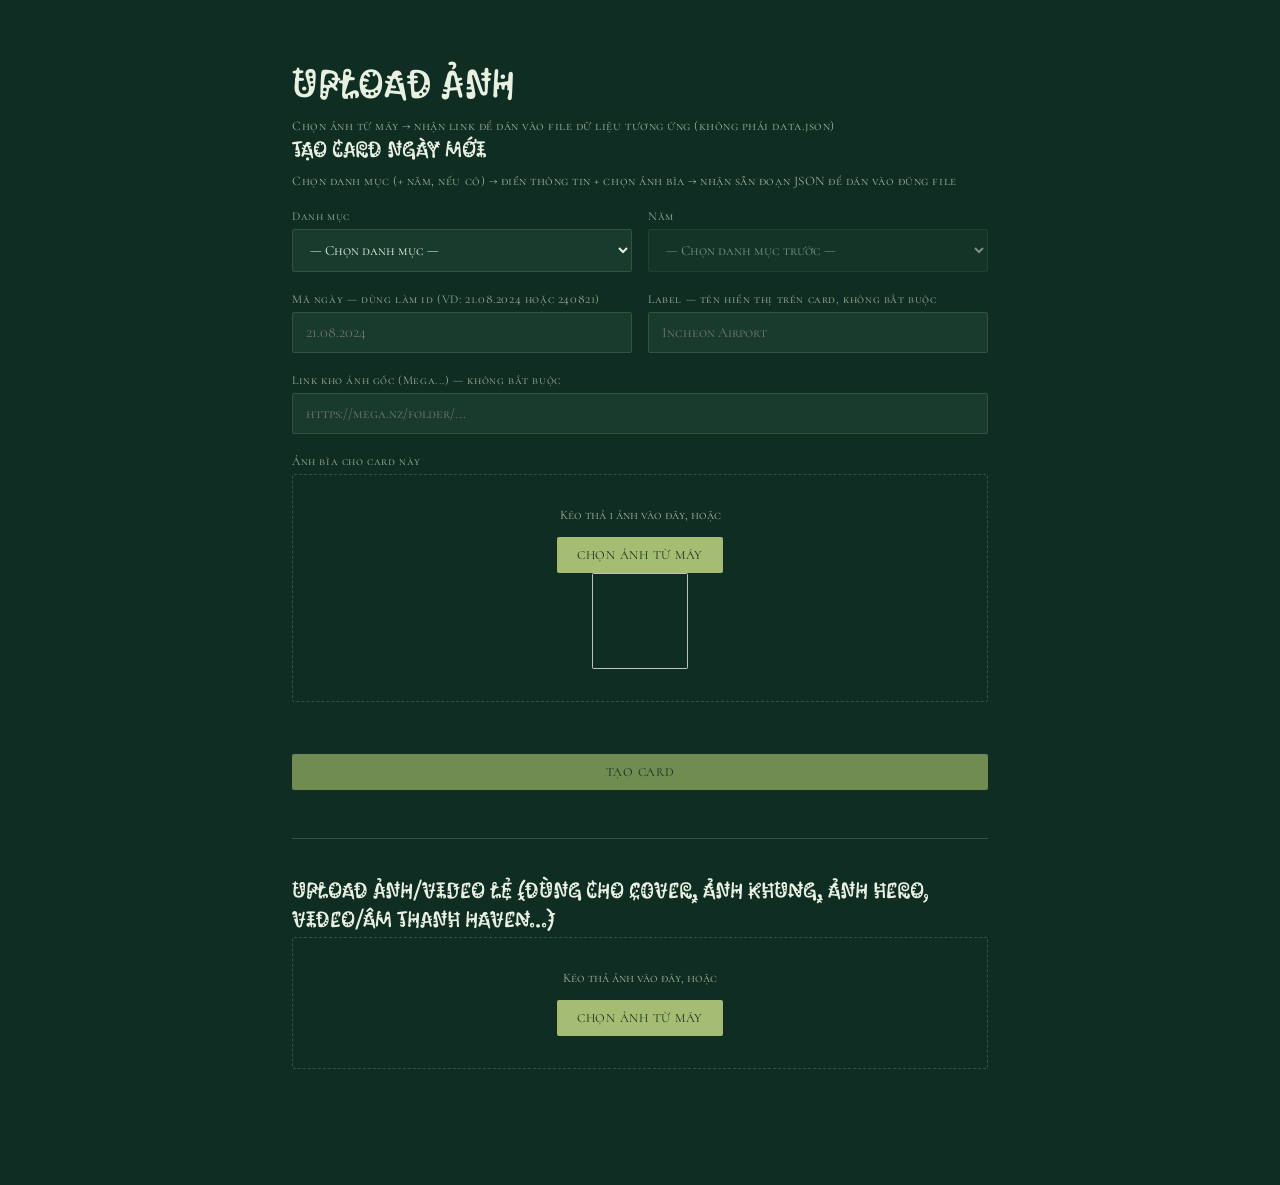
<file: admin.html>
<!DOCTYPE html>
<html lang="vi">
<head>
  <meta charset="UTF-8" />
  <meta name="viewport" content="width=device-width, initial-scale=1.0" />
  <title>Upload ảnh — Nyang Garden</title>
  <link rel="preconnect" href="https://fonts.googleapis.com" />
  <link rel="preconnect" href="https://fonts.gstatic.com" crossorigin />
  <link
    href="https://fonts.googleapis.com/css2?family=Bonbon&family=Cormorant+SC:wght@300;400;500;600;700&family=Cormorant+Upright&family=Kablammo&family=Yarndings+20&display=swap"
    rel="stylesheet"
  />
  <link rel="stylesheet" href="style.css" />
  <link rel="stylesheet" href="admin.css" />
</head>
<body>
  <div class="wrap admin-wrap">
    <header class="admin-header">
      <h1>Upload ảnh</h1>
      <p class="admin-sub">Chọn ảnh từ máy → nhận link để dán vào file dữ liệu tương ứng (không phải data.json)</p>
    </header>

    <section class="card-creator">
      <h2 class="card-creator-title">Tạo card ngày mới</h2>
      <p class="admin-sub">Chọn danh mục (+ năm, nếu có) → điền thông tin + chọn ảnh bìa → nhận sẵn đoạn JSON để dán vào đúng file</p>

      <div class="cc-row">
        <label class="cc-field">
          <span>Danh mục</span>
          <select id="ccCategory"><option value="">— Chọn danh mục —</option></select>
        </label>
        <label class="cc-field">
          <span>Năm</span>
          <select id="ccYear" disabled><option value="">— Chọn danh mục trước —</option></select>
        </label>
      </div>

      <div class="cc-field cc-gallery-section" id="ccGallerySection" hidden>
        <span>Ảnh trong bộ này (dùng cho DM MEDIA — kéo/thả nhiều ảnh cùng lúc)</span>
        <div class="upload-box" id="ccGalleryDropZone">
          <input type="file" id="ccGalleryFileInput" accept="image/*,video/*" multiple hidden />
          <div class="upload-box-inner">
            <p class="upload-hint">Kéo thả nhiều ảnh vào đây, hoặc</p>
            <button type="button" id="ccGalleryPickBtn" class="pick-btn">Chọn nhiều ảnh từ máy</button>
          </div>
        </div>
        <div id="ccGalleryList" class="cc-gallery-list"></div>
      </div>

      <div class="cc-row">
        <label class="cc-field">
          <span>Mã ngày — dùng làm id (VD: 21.08.2024 hoặc 240821)</span>
          <input type="text" id="ccName" placeholder="21.08.2024" />
        </label>
        <label class="cc-field">
          <span>Label — tên hiển thị trên card, không bắt buộc</span>
          <input type="text" id="ccLabel" placeholder="Incheon Airport" />
        </label>
      </div>

      <label class="cc-field">
        <span>Link kho ảnh gốc (Mega...) — không bắt buộc</span>
        <input type="text" id="ccLink" placeholder="https://mega.nz/folder/..." />
      </label>

      <div class="cc-field">
        <span>Ảnh bìa cho card này</span>
        <div class="upload-box" id="ccDropZone">
          <input type="file" id="ccFileInput" accept="image/*" hidden />
          <div class="upload-box-inner" id="ccDropInner">
            <p class="upload-hint">Kéo thả 1 ảnh vào đây, hoặc</p>
            <button type="button" id="ccPickBtn" class="pick-btn">Chọn ảnh từ máy</button>
          </div>
          <img id="ccPreview" class="cc-preview" hidden />
        </div>
        <p id="ccUploadStatus" class="cc-upload-status"></p>
      </div>

      <button type="button" id="ccGenerateBtn" class="pick-btn cc-generate-btn">Tạo card</button>

      <div id="ccOutput" class="cc-output" hidden>
        <p class="cc-output-hint" id="ccOutputHint"></p>
        <div class="result-url-row">
          <textarea id="ccOutputJson" class="cc-output-json" readonly rows="8"></textarea>
          <button type="button" id="ccCopyBtn" class="copy-btn">Copy</button>
        </div>
      </div>
    </section>

    <hr class="cc-divider" />

<div class="admin-header">
  <h2 class="card-creator-title">Upload ảnh/video lẻ (dùng cho cover, ảnh khung, ảnh hero, video/âm thanh Haven...)</h2>
</div>

<div class="upload-box" id="dropZone">
  <input type="file" id="fileInput" accept="image/*,video/*,audio/*" multiple hidden />
      <div class="upload-box-inner">
        <p class="upload-hint">Kéo thả ảnh vào đây, hoặc</p>
        <button type="button" id="pickBtn" class="pick-btn">Chọn ảnh từ máy</button>
      </div>
    </div>

    <p id="configWarning" class="config-warning" hidden>
      ⚠️ Bạn chưa điền <code>CLOUD_NAME</code> / <code>UPLOAD_PRESET</code> trong file
      <code>admin.js</code>. Xem hướng dẫn trong <code>README-admin.md</code> để hoàn tất thiết lập trước khi upload.
    </p>

    <div id="results" class="results"></div>
  </div>

  <script src="admin.js"></script>
</body>
</html>
</file>
<file: style.css>
/* =========================================================
   NYANG GARDEN — exhibition-style photo showroom for Yang Jungwon of ENHYPEN
   Design tokens live here. Change these to reskin the site.
   ========================================================= */
 
:root {
  --bg: #102D23; /* màu nền chính của cả trang */
  --bg-elevated: #183B2D; /* màu nền của thẻ card (nhạt hơn nền chính 1 chút) */
  --line: #31533F; /* màu viền, đường kẻ phân cách */
  --text: #E8F0E2; /* màu chữ chính */
  --text-muted: #9CAF96; /* màu chữ phụ (ngày tháng, ghi chú nhỏ) */
  --accent: #718C50; /* màu nhấn — dùng cho nhãn, viền hover, chữ nổi bật */
  --accent-bright: #A4BD72; /* màu nhấn sáng hơn — dùng khi hover/focus */
  --font-display: "Kablammo", "Fraunces", Georgia, serif;
  --font-body: "Cormorant SC", "Inter", system-ui, sans-serif;
  --font-mono: "Cormorant SC", "Courier New", monospace;
   --font-subtitle: "Cormorant Upright", "Playfair Display", Georgia, serif;
   --font-divider: "Yarndings 20", sans-serif;
  --radius: 2px;
  --gap: 28px;
  --max-width: 1240px;

  /* Ảnh khung hoa văn — thay từng link bằng link Cloudinary thật sau khi upload
     qua admin.html (mục "Upload ảnh lẻ"). Để trống ("") sẽ không hiện khung đó.
     LƯU Ý: ảnh khung được PHỦ NGUYÊN VẸN lên card (không cắt/không lặp), nên
     bạn nên chuẩn bị đúng tỉ lệ khung khớp với từng loại card để không bị méo:
     - category: card ngang 16:9 (OFFSTAGE/AIRPORT, EVENT, CONCERT...)
     - year:     card vuông 1:1 (các năm bên trong 1 danh mục)
     - date:     card dọc 2:3 (từng bộ ảnh/ngày cụ thể) */
  --frame-image-category: url("REPLACE_WITH_CATEGORY_FRAME_URL");
  --frame-image-year: url("REPLACE_WITH_YEAR_FRAME_URL");
  --frame-image-date: url("https://res.cloudinary.com/jz2djjuo/image/upload/v1789330195/w4kevpegel5ppti1ktnu.png");
}
 
* { box-sizing: border-box; }
 
html { scroll-behavior: smooth; }
 
body {
  margin: 0;
  background: var(--bg);
  color: var(--text);
  font-family: var(--font-body);
  -webkit-font-smoothing: antialiased;
}
 
a { color: inherit; text-decoration: none; }
 
img { display: block; max-width: 100%; }
 
::selection { background: var(--accent); color: #101014; }
 
:focus-visible {
  outline: 2px solid var(--accent-bright);
  outline-offset: 3px;
}
 
@media (prefers-reduced-motion: reduce) {
  * { animation-duration: 0.01ms !important; transition-duration: 0.01ms !important; }
}
 
/* ---------- Hero banner (home page only) ---------- */
 
.hero {
  position: relative;
  height: 78vh;
  min-height: 460px;
  max-height: 780px;
  width: 100%;
  overflow: hidden;
  background: var(--bg-elevated); /* màu nền dự phòng trong lúc ảnh hero đang tải */
  display: flex;
  flex-direction: column;
}
 
.hero-img {
  position: absolute;
  inset: 0;
  width: 100%;
  height: 100%;
  object-fit: cover;
  object-position: center 30%;
}
 
.hero::after {
  content: "";
  position: absolute;
  inset: 0;
  background: linear-gradient(
    180deg,
    rgba(5, 8, 10, 0.35) 0%,
    rgba(5, 8, 10, 0.15) 30%,
    rgba(5, 8, 10, 0.55) 68%,
    rgba(5, 8, 10, 0.85) 100%
  );
}
 
.hero-topbar {
  position: relative;
  z-index: 2;
  display: flex;
  align-items: center;
  justify-content: center;
  padding: 28px 76px;
}

.hero-topbar .hero-icon-btn {
  position: absolute;
  right: 20px;
  top: 50%;
  transform: translateY(-50%);
}
 
.hero-icon-btn {
  display: flex;
  align-items: center;
  justify-content: center;
  width: 40px;
  height: 40px;
  color: #f2efe9;
  background: transparent;
  border: none;
  cursor: pointer;
}
 
.hero-icon-btn svg { width: 22px; height: 22px; }

/* ---------- Horizontal site nav (Garden Gate | Gallery | In Bloom | ...) ---------- */

.site-nav {
  display: flex;
  align-items: center;
  gap: 22px;
  flex-wrap: wrap;
}

.site-nav-link {
  display: inline-flex;
  align-items: center;
  gap: 6px;
  font-family: var(--font-subtitle);
  font-style: italic;
  font-size: 18px;
  color: #f2efe9;
  text-shadow: 0 1px 8px rgba(0, 0, 0, 0.35);
  padding-bottom: 3px;
  border-bottom: 1px solid transparent;
  transition: border-color 0.2s ease, opacity 0.2s ease;
  white-space: nowrap;
}

.site-nav-icon {
  height: 22px;
  width: auto;
  display: block;
  object-fit: contain;
  flex-shrink: 0;
}

.site-nav-link:hover,
.site-nav-link:focus-visible {
  opacity: 0.82;
}

.site-nav-link.is-active {
  border-bottom-color: rgba(242, 239, 233, 0.75);
}

@media (max-width: 900px) {
  .site-nav { gap: 14px; }
  .site-nav-link { font-size: 15px; }
}

@media (max-width: 640px) {
  .hero-topbar { padding: 20px 56px; flex-wrap: wrap; gap: 12px; }
  .hero-topbar .hero-icon-btn { right: 8px; }
  .site-nav { gap: 10px 16px; }
  .site-nav-link { font-size: 13.5px; }
}

.hero-body {
  position: relative;
  z-index: 2;
  flex: 1;
  display: flex;
  flex-direction: column;
  align-items: center;
  justify-content: center;
  text-align: center;
  padding: 0 24px 56px;
}
 
.hero-title {
  font-family: var(--font-display);
  font-weight: 600;
  font-size: clamp(38px, 7vw, 84px);
  letter-spacing: 0.06em;
  color: #f2efe9;
  margin: 0;
  text-shadow: 0 2px 24px rgba(0, 0, 0, 0.35);
}

.hero-logo {
  max-width: min(60%, 480px);
  width: 100%;
  height: auto;
  margin: 0 auto;
  filter: drop-shadow(0 2px 20px rgba(0, 0, 0, 0.35));
}

@media (max-width: 640px) {
  .hero-logo { max-width: min(80%, 320px); }
}
 
.hero-subtitle {
  font-family: var(--font-subtitle);
  font-style: italic;
  font-weight: 400;
  font-size: clamp(14px, 1.6vw, 19px);
  color: rgba(242, 239, 233, 0.85);
  margin: 18px 0 0;
}
 
 
/* ---------- Layout shell ---------- */
 
.wrap {
  max-width: var(--max-width);
  margin: 0 auto;
  padding: 0 32px;
}
 
header.site-header {
  padding: 48px 0 28px;
}
 
.site-title {
  font-family: var(--font-body);
  font-weight: 600;
  font-size: clamp(28px, 4vw, 42px);
  letter-spacing: 0.04em;
  margin: 0;
}
 
.site-subtitle {
  margin: 8px 0 0;
  color: var(--text-muted);
  font-size: 14px;
  letter-spacing: 0.08em;
  text-transform: uppercase;
  font-family: var(--font-subtitle);
}

/* Row that holds the title block + Menu/Search icons on non-home pages */
.site-header-row {
  display: flex;
  align-items: flex-start;
  justify-content: space-between;
  gap: 16px;
  flex-wrap: wrap;
}

.site-header-icons {
  display: flex;
  gap: 4px;
  flex-shrink: 0;
  margin-top: 2px;
}

.header-icon-btn {
  display: flex;
  align-items: center;
  justify-content: center;
  width: 36px;
  height: 36px;
  color: var(--text-muted);
  background: transparent;
  border: none;
  cursor: pointer;
  transition: color 0.2s ease;
}

.header-icon-btn svg { width: 20px; height: 20px; }

.header-icon-btn:hover,
.header-icon-btn:focus-visible {
  color: var(--accent-bright);
}
 
/* ---------- Breadcrumb / floor signage ---------- */
 
.floor-guide {
  display: flex;
  align-items: center;
  gap: 10px;
  padding: 22px 0;
  font-family: var(--font-mono);
  font-size: 12px;
  letter-spacing: 0.12em;
  text-transform: uppercase;
  color: var(--text-muted);
  flex-wrap: wrap;
}
 
.floor-guide a { color: var(--text-muted); border-bottom: 1px solid transparent; }
.floor-guide a:hover { color: var(--accent-bright); border-color: var(--accent-bright); }
.floor-guide .sep { color: var(--line); }
.floor-guide .current { color: var(--accent); }
 
/* ---------- Section heading ---------- */
 
.section-head {
  display: flex;
  align-items: baseline;
  justify-content: space-between;
  padding: 8px 0 30px;
  gap: 16px;
}
 
.section-head h2 {
  font-family: var(--font-body);
  font-weight: 500;
  font-size: clamp(24px, 3vw, 34px);
  margin: 0;
  letter-spacing: 0.02em;
}
 
.section-count {
  font-family: var(--font-mono);
  font-size: 12px;
  color: var(--text-muted);
  letter-spacing: 0.08em;
  white-space: nowrap;
}
 
/* ---------- Card grid ---------- */
 
.grid {
  display: grid;
  grid-template-columns: repeat(auto-fill, minmax(340px, 1fr));
  gap: var(--gap);
  padding-bottom: 64px;
}
 
.card {
  position: relative;
  display: block;
  background: var(--bg-elevated);
  border: 1px solid var(--line);
  border-radius: var(--radius);
  overflow: hidden;
  transition: transform 0.25s ease, border-color 0.25s ease;
}
 
.card:hover,
.card:focus-visible {
  transform: translateY(-4px);
  border-color: var(--accent);
}
 
.card-frame {
  position: relative;
  aspect-ratio: 1 / 1;
  width: 100%;
  overflow: hidden;
  background:
    linear-gradient(135deg, #1c261c 25%, transparent 25%) -14px 0/28px 28px,
    linear-gradient(225deg, #1c261c 25%, transparent 25%) -14px 0/28px 28px,
    linear-gradient(315deg, #1c261c 25%, transparent 25%) 0 0/28px 28px,
    linear-gradient(45deg, #1c261c 25%, #131c13 25%) 0 0/28px 28px;
}

/* Khung hoa văn: phủ NGUYÊN VẸN thiết kế gốc lên trên ảnh, không cắt/không lặp
   (khác với border-image ở trên — dùng khi khung là 1 tác phẩm liền khối,
   không đối xứng 4 góc, không lặp lại theo cạnh). */
.card-frame::after {
  content: "";
  position: absolute;
  inset: 0;
  background-repeat: no-repeat;
  background-position: center;
  background-size: cover; /* giữ nguyên tỉ lệ khung — viền đặc đều, không bị kéo méo */
  pointer-events: none;
}

.card-frame img {
  width: 100%;
  height: 100%;
  object-fit: cover;
  transition: transform 0.5s ease;
}
 
.card:hover .card-frame img { transform: scale(1.05); }
 /* Per-level aspect ratios: category = video-standard 16:9, year = 1:1, date = 2:3 */
.card-category .card-frame { aspect-ratio: 16 / 9; }
.card-category .card-frame::after { background-image: var(--frame-image-category); }
.card-year .card-frame { aspect-ratio: 1 / 1; }
.card-year .card-frame::after { background-image: var(--frame-image-year); }
.card-date .card-frame { aspect-ratio: 2 / 3; }
.card-date .card-frame::after { background-image: var(--frame-image-date); }

/* Per-level grid widths: category = 680px, year = 340px, date = 220px */
.grid:has(.card-category) { grid-template-columns: repeat(auto-fill, minmax(480px, 1fr)); }
.grid:has(.card-year) { grid-template-columns: repeat(auto-fill, minmax(340px, 1fr)); }
.grid:has(.card-date) { grid-template-columns: repeat(auto-fill, minmax(180px, 1fr)); }

.card-plate {
  padding: 14px 16px 16px;
  border-top: 1px solid var(--line);
}
.card-plate .plate-eyebrow {
  display: block;
  font-family: var(--font-mono);
  font-size: 10.5px;
  letter-spacing: 0.14em;
  text-transform: uppercase;
  color: var(--accent);
  margin-bottom: 4px;
}
 
.card-plate .plate-title {
  font-family: var(--font-subtitle);
  font-size: 19px;
  font-weight: 500;
  margin: 0;
}
 
.card-plate .plate-sub {
  margin: 3px 0 0;
  font-size: 12.5px;
  color: var(--text-muted);
}
 
.card.is-external::after {
  content: "↗";
  position: absolute;
  top: 12px;
  right: 12px;
  width: 28px;
  height: 28px;
  display: flex;
  align-items: center;
  justify-content: center;
  background: rgba(16, 16, 20, 0.75);
  border: 1px solid var(--line);
  border-radius: 50%;
  font-size: 14px;
  color: var(--accent-bright);
}
 
/* ---------- Empty state ---------- */
 
.empty-state {
  padding: 60px 0;
  text-align: center;
  color: var(--text-muted);
  font-family: var(--font-mono);
  font-size: 13px;
  letter-spacing: 0.06em;
}
 
/* ---------- Footer ---------- */
 
footer.site-footer {
  padding: 28px 0 48px;
  color: var(--text-muted);
  font-family: var(--font-mono);
  font-size: 11px;
  letter-spacing: 0.08em;
  text-transform: uppercase;
}

.site-footer-row {
  display: flex;
  align-items: center;
  justify-content: space-between;
  gap: 16px;
  flex-wrap: wrap;
}

.footer-copyright {
  margin: 0;
}

@media (max-width: 560px) {
  .site-footer-row { justify-content: flex-start; }
}

@media (max-width: 560px) {
  .wrap { padding: 0 18px; }
  .grid { grid-template-columns: repeat(auto-fill, minmax(150px, 1fr)); gap: 16px; }
}

.divider {
  font-family: var(--font-divider);
  font-size: 18px;
  letter-spacing: 6px;
  color: var(--accent);
  text-align: center;
  white-space: nowrap;
  overflow: hidden;
  padding: 12px 0 18px;
  text-transform: none; /* tránh bị footer ép viết hoa -> đổi hẳn sang bộ icon khác */
}
 
/* ---------- Add-card tile + modal (edit mode only) ---------- */
 
.add-card {
  display: flex;
  flex-direction: column;
  align-items: center;
  justify-content: center;
  gap: 10px;
  aspect-ratio: 4 / 5;
  background: transparent;
  border: 1.5px dashed var(--line);
  color: var(--text-muted);
  cursor: pointer;
  font-family: var(--font-body);
  transition: border-color 0.2s ease, color 0.2s ease;
}
 
.add-card:hover, .add-card:focus-visible {
  border-color: var(--accent-bright);
  color: var(--accent-bright);
  transform: none;
}
 
.add-card-plus { font-size: 40px; line-height: 1; font-weight: 300; }
.add-card-label { font-family: var(--font-mono); font-size: 11px; letter-spacing: 0.08em; text-transform: uppercase; }
 
.modal-backdrop {
  position: fixed;
  inset: 0;
  background: rgba(5, 8, 6, 0.72);
  display: flex;
  align-items: center;
  justify-content: center;
  padding: 24px;
  z-index: 100;
}
 
.modal-box {
  position: relative;
  width: 100%;
  max-width: 460px;
  max-height: 88vh;
  overflow-y: auto;
  background: var(--bg-elevated);
  border: 1px solid var(--line);
  border-radius: var(--radius);
  padding: 28px;
}
 
.modal-title {
  font-family: var(--font-display);
  font-size: 20px;
  font-weight: 600;
  margin: 0 0 20px;
  padding-right: 24px;
}
 
.modal-close {
  position: absolute;
  top: 14px;
  right: 14px;
  background: transparent;
  border: none;
  color: var(--text-muted);
  font-size: 26px;
  line-height: 1;
  cursor: pointer;
}
.modal-close:hover { color: var(--accent-bright); }
 
.modal-box .cc-field { margin-top: 16px; }
.modal-box .cc-field:first-of-type { margin-top: 0; }
.modal-box .cc-field > span {
  display: block;
  font-family: var(--font-mono);
  font-size: 11.5px;
  color: var(--text-muted);
  margin-bottom: 6px;
}
.modal-box input[type="text"] {
  width: 100%;
  background: var(--bg);
  border: 1px solid var(--line);
  color: var(--text);
  font-family: var(--font-body);
  font-size: 14px;
  padding: 10px 12px;
  border-radius: var(--radius);
}
.modal-box input[type="text"]:focus-visible { border-color: var(--accent-bright); }
 
.modal-dropzone {
  padding: 24px;
  margin-top: 0;
}
 
.modal-preview {
  width: 88px;
  height: 88px;
  object-fit: cover;
  border-radius: var(--radius);
  margin: 0 auto;
}
 
.cc-generate-btn {
  margin-top: 20px;
  width: 100%;
  background: var(--accent);
  color: var(--bg);
  border: none;
  padding: 12px;
  font-family: var(--font-mono);
  font-size: 13px;
  letter-spacing: 0.06em;
  text-transform: uppercase;
  border-radius: var(--radius);
  cursor: pointer;
}
.cc-generate-btn:hover { opacity: 0.88; }
 
/* Shared: upload box + copy/output styles (used by the add-card modal) */
 
.upload-box {
  border: 1.5px dashed var(--line);
  border-radius: var(--radius);
  background: var(--bg);
  padding: 32px 20px;
  text-align: center;
  transition: border-color 0.2s ease, background 0.2s ease;
}
.upload-box.is-dragover { border-color: var(--accent-bright); }
 
.upload-hint {
  margin: 0 0 14px;
  color: var(--text-muted);
  font-size: 13px;
}
 
.pick-btn {
  font-family: var(--font-mono);
  font-size: 12.5px;
  letter-spacing: 0.06em;
  text-transform: uppercase;
  color: var(--bg);
  background: var(--accent-bright);
  border: none;
  border-radius: var(--radius);
  padding: 10px 20px;
  cursor: pointer;
  transition: opacity 0.2s ease;
}
.pick-btn:hover { opacity: 0.85; }
 
.cc-upload-status {
  margin: 10px 0 0;
  font-size: 12px;
  color: var(--accent);
  min-height: 1em;
}
.cc-upload-status.is-error { color: #d98a8a; }
 
.cc-output {
  margin-top: 20px;
  padding: 14px;
  background: var(--bg);
  border: 1px solid var(--line);
  border-radius: var(--radius);
}
.cc-output-hint { margin: 0 0 10px; font-size: 12.5px; color: var(--accent-bright); }
 
.result-url-row { display: flex; gap: 8px; }
 
.cc-output-json {
  flex: 1;
  min-width: 0;
  background: var(--bg-elevated);
  border: 1px solid var(--line);
  color: var(--text);
  font-family: var(--font-mono);
  font-size: 12px;
  line-height: 1.5;
  padding: 10px;
  border-radius: var(--radius);
  resize: vertical;
}
 
.copy-btn {
  font-family: var(--font-mono);
  font-size: 12px;
  letter-spacing: 0.04em;
  text-transform: uppercase;
  color: var(--text);
  background: transparent;
  border: 1px solid var(--line);
  border-radius: var(--radius);
  padding: 8px 14px;
  cursor: pointer;
  white-space: nowrap;
  transition: border-color 0.2s ease, color 0.2s ease;
}
.copy-btn:hover, .copy-btn.is-copied { border-color: var(--accent-bright); color: var(--accent-bright); }

/* ---------- Search modal (home page hero search icon) ---------- */

.search-modal-box {
  max-width: 760px;
}

.search-input {
  width: 100%;
  background: var(--bg);
  border: 1px solid var(--line);
  color: var(--text);
  font-family: var(--font-body);
  font-size: 15px;
  padding: 12px 14px;
  border-radius: var(--radius);
}

.search-input:focus-visible { border-color: var(--accent-bright); }

.search-results {
  margin-top: 18px;
}

.search-empty {
  color: var(--text-muted);
  font-family: var(--font-mono);
  font-size: 12.5px;
  letter-spacing: 0.04em;
  text-align: center;
  padding: 28px 0;
}

.search-result-grid {
  max-height: 55vh;
  overflow-y: auto;
  padding-bottom: 4px;
  padding-right: 2px;
}

@media (max-width: 560px) {
  .search-modal-box { padding: 22px; }
}

/* ---------- Menu modal ---------- */

.menu-modal-box {
  max-width: 380px;
}

.menu-list {
  display: flex;
  flex-direction: column;
  margin-top: 4px;
}

.menu-list-item {
  display: flex;
  align-items: center;
  gap: 10px;
  padding: 14px 4px;
  font-family: var(--font-body);
  font-size: 18px;
  color: var(--text);
  border-bottom: 1px solid var(--line);
  transition: color 0.2s ease;
}

.menu-list-icon {
  height: 22px;
  width: auto;
  flex-shrink: 0;
}

.menu-list-item:last-child { border-bottom: none; }

.menu-list-item:hover,
.menu-list-item:focus-visible {
  color: var(--accent-bright);
}

/* ---------- Gallery lightbox (DM MEDIA-style flat categories) ---------- */

.gallery-card {
  appearance: none;
  -webkit-appearance: none;
  padding: 0;
  margin: 0;
  font: inherit;
  color: inherit;
  text-align: left;
  cursor: pointer;
  display: block;
}

.gallery-modal-box {
  max-width: 920px;
}

.gallery-body {
  margin-top: 4px;
}

.gallery-thumb-grid {
  display: grid;
  grid-template-columns: repeat(auto-fill, minmax(90px, 1fr));
  gap: 8px;
  max-height: 62vh;
  overflow-y: auto;
  padding-right: 2px;
}

.gallery-thumb {
  width: 100%;
  aspect-ratio: 1 / 1;
  object-fit: cover;
  border-radius: var(--radius);
  border: 1px solid var(--line);
  cursor: pointer;
  transition: border-color 0.2s ease, opacity 0.2s ease;
}

.gallery-thumb:hover,
.gallery-thumb:focus-visible {
  border-color: var(--accent-bright);
  opacity: 0.9;
}

.gallery-viewer {
  position: relative;
  display: flex;
  align-items: center;
  justify-content: center;
  background: var(--bg);
  border-radius: var(--radius);
  overflow: hidden;
}

.gallery-fullimg {
  max-width: 100%;
  max-height: 68vh;
  display: block;
  margin: 0 auto;
}

.gallery-nav-btn {
  position: absolute;
  top: 50%;
  transform: translateY(-50%);
  width: 40px;
  height: 40px;
  display: flex;
  align-items: center;
  justify-content: center;
  background: rgba(5, 8, 6, 0.55);
  color: #f2efe9;
  border: none;
  border-radius: 50%;
  font-size: 22px;
  line-height: 1;
  cursor: pointer;
  transition: background 0.2s ease;
}

.gallery-nav-btn:hover { background: rgba(5, 8, 6, 0.82); }
.gallery-nav-prev { left: 10px; }
.gallery-nav-next { right: 10px; }

.gallery-note {
  position: absolute;
  left: 12px;
  bottom: 12px;
  max-width: 72%;
  background: rgba(5, 8, 6, 0.74);
  color: var(--text);
  font-family: var(--font-body);
  font-size: 13.5px;
  line-height: 1.5;
  padding: 10px 14px;
  border-radius: var(--radius);
  white-space: pre-wrap;
}

.gallery-pager {
  display: flex;
  align-items: center;
  justify-content: center;
  gap: 18px;
  margin-top: 16px;
}

.gallery-pager-btn {
  display: flex;
  align-items: center;
  justify-content: center;
  width: 34px;
  height: 34px;
  background: transparent;
  border: 1px solid var(--line);
  border-radius: var(--radius);
  color: var(--text);
  font-size: 16px;
  cursor: pointer;
  transition: border-color 0.2s ease, color 0.2s ease;
}

.gallery-pager-btn:hover:not(:disabled),
.gallery-pager-btn:focus-visible:not(:disabled) {
  border-color: var(--accent-bright);
  color: var(--accent-bright);
}

.gallery-pager-btn:disabled {
  opacity: 0.3;
  cursor: default;
}

.gallery-pager-label {
  font-family: var(--font-mono);
  font-size: 12.5px;
  letter-spacing: 0.06em;
  color: var(--text-muted);
  min-width: 54px;
  text-align: center;
}

.gallery-back-row {
  margin-top: 14px;
  text-align: center;
}

.gallery-back-link {
  background: transparent;
  border: none;
  color: var(--text-muted);
  font-family: var(--font-mono);
  font-size: 12px;
  letter-spacing: 0.06em;
  text-transform: uppercase;
  cursor: pointer;
  transition: color 0.2s ease;
}

.gallery-back-link:hover { color: var(--accent-bright); }

@media (max-width: 560px) {
  .gallery-modal-box { padding: 20px; }
  .gallery-nav-btn { width: 34px; height: 34px; font-size: 18px; }
  .gallery-note { max-width: 88%; font-size: 12.5px; padding: 8px 10px; }
}

/* ---------- Haven (fake video-call experience) ---------- */

.haven-intro-text {
  font-family: var(--font-subtitle);
  font-style: italic;
  color: var(--text-muted);
  font-size: 16px;
  margin: -10px 0 40px;
}

.haven-overlay-root { position: fixed; inset: 0; z-index: 90; }

/* Incoming call — toàn màn hình */

.haven-incoming {
  position: fixed;
  inset: 0;
  background: rgba(5, 8, 6, 0.86);
  display: flex;
  flex-direction: column;
  align-items: center;
  justify-content: center;
  gap: 10px;
  text-align: center;
}

.haven-avatar {
  width: 96px;
  height: 96px;
  border-radius: 50%;
  background: var(--bg-elevated);
  border: 1px solid var(--line);
  display: flex;
  align-items: center;
  justify-content: center;
  font-size: 40px;
  overflow: hidden;
  margin-bottom: 8px;
  animation: haven-pulse 1.6s ease-in-out infinite;
}
.haven-avatar img { width: 100%; height: 100%; object-fit: cover; }

@keyframes haven-pulse {
  0%, 100% { box-shadow: 0 0 0 0 rgba(164, 189, 114, 0.45); }
  50% { box-shadow: 0 0 0 14px rgba(164, 189, 114, 0); }
}

.haven-calling-name { font-family: var(--font-display); font-size: 30px; color: #f2efe9; margin: 0; }
.haven-calling-text { font-family: var(--font-subtitle); font-style: italic; color: var(--text-muted); font-size: 15px; margin: 0 0 30px; }
.haven-call-actions { display: flex; gap: 48px; }
.haven-call-action { display: flex; flex-direction: column; align-items: center; gap: 8px; font-family: var(--font-mono); font-size: 11px; letter-spacing: 0.08em; text-transform: uppercase; color: var(--text-muted); }
.haven-call-btn { width: 60px; height: 60px; border-radius: 50%; border: none; font-size: 22px; cursor: pointer; transition: opacity 0.2s ease; }
.haven-call-btn:hover { opacity: 0.85; }
.haven-call-decline { background: #b5453f; color: #fff; }
.haven-call-answer { background: #5a9b57; color: #fff; }

/* Call window — nổi giữa trang, connecting hiện ngay trong khung này */

.haven-window-backdrop {
  position: fixed;
  inset: 0;
  background: rgba(5, 8, 6, 0.6);
  display: flex;
  align-items: center;
  justify-content: center;
  padding: 24px;
}

.haven-window {
  width: 100%;
  max-width: 760px;
  background: var(--bg-elevated);
  border: 1px solid var(--line);
  border-radius: var(--radius);
  overflow: hidden;
  box-shadow: 0 20px 60px rgba(0, 0, 0, 0.5);
  transition: max-width 0.25s ease;
}

/* Phóng to: vẫn có padding 24px của backdrop nên viền xanh của cửa sổ luôn hiện, chỉ to hết cỡ bên trong phần đó */
.haven-window.is-maximized { max-width: 100%; width: 100%; height: 100%; display: flex; flex-direction: column; }
.haven-window.is-maximized .haven-window-body,
.haven-window.is-maximized .haven-window-loading,
.haven-window.is-maximized .haven-window-call-body,
.haven-window.is-maximized .haven-split { flex: 1; height: 100%; }

.haven-window-titlebar {
  display: flex;
  align-items: center;
  justify-content: space-between;
  padding: 12px 16px;
  background: var(--bg);
  border-bottom: 1px solid var(--line);
}

.haven-window-title {
  font-family: var(--font-mono);
  font-size: 12.5px;
  letter-spacing: 0.06em;
  color: var(--text-muted);
}

.haven-window-maximize {
  background: transparent;
  border: none;
  color: var(--text-muted);
  font-size: 16px;
  cursor: pointer;
  width: 26px;
  height: 26px;
  border-radius: var(--radius);
  transition: color 0.2s ease, background 0.2s ease;
}
.haven-window-maximize:hover { color: var(--accent-bright); background: var(--bg-elevated); }

.haven-window-body { position: relative; }

.haven-window-loading {
  height: 340px;
  display: flex;
  flex-direction: column;
  align-items: center;
  justify-content: center;
  gap: 14px;
}

.haven-spinner {
  width: 40px;
  height: 40px;
  border: 3px solid var(--line);
  border-top-color: var(--accent-bright);
  border-radius: 50%;
  animation: haven-spin 0.9s linear infinite;
}
@keyframes haven-spin { to { transform: rotate(360deg); } }

.haven-loading-text {
  font-family: var(--font-mono);
  font-size: 12.5px;
  letter-spacing: 0.08em;
  color: var(--text-muted);
  text-transform: uppercase;
}

.haven-window-call-body { position: relative; }

.haven-timer {
  position: absolute;
  top: 12px;
  left: 50%;
  transform: translateX(-50%);
  z-index: 5;
  font-family: var(--font-mono);
  font-size: 13px;
  letter-spacing: 0.06em;
  color: #f2efe9;
  background: rgba(5, 8, 6, 0.55);
  padding: 5px 14px;
  border-radius: var(--radius);
}

.haven-split { display: flex; height: 340px; }
.haven-pane { flex: 1; position: relative; background: #05100c; overflow: hidden; }
.haven-pane + .haven-pane { border-left: 1px solid var(--line); }
.haven-video { width: 100%; height: 100%; object-fit: cover; }
.haven-pane-local .haven-video-local { transform: scaleX(-1); }

.haven-video-fallback {
  width: 100%;
  height: 100%;
  display: flex;
  align-items: center;
  justify-content: center;
  font-size: 40px;
  color: var(--text-muted);
  background: var(--bg-elevated);
}

.haven-window-controls {
  display: flex;
  align-items: center;
  justify-content: center;
  padding: 12px;
  border-top: 1px solid var(--line);
  background: var(--bg);
}

.haven-window-ctrl-btn {
  width: 42px;
  height: 42px;
  border-radius: 50%;
  border: none;
  font-size: 18px;
  cursor: pointer;
  transition: opacity 0.2s ease;
}
.haven-hangup-btn { background: #b5453f; color: #fff; transform: rotate(135deg); }
.haven-hangup-btn:hover { opacity: 0.85; }

.haven-ended-overlay {
  position: absolute;
  inset: 0;
  background: rgba(5, 8, 6, 0.82);
  display: flex;
  align-items: center;
  justify-content: center;
  z-index: 10;
}

.haven-ended-box { background: var(--bg-elevated); border: 1px solid var(--line); border-radius: var(--radius); padding: 26px 32px; text-align: center; }
.haven-ended-title { font-family: var(--font-display); font-size: 22px; color: var(--text); margin: 0 0 16px; }
.haven-ended-actions { display: flex; gap: 12px; flex-wrap: wrap; justify-content: center; }

.haven-end-btn {
  font-family: var(--font-mono);
  font-size: 12px;
  letter-spacing: 0.06em;
  text-transform: uppercase;
  padding: 9px 18px;
  border-radius: var(--radius);
  cursor: pointer;
  border: 1px solid var(--line);
  background: transparent;
  color: var(--text);
  transition: border-color 0.2s ease, color 0.2s ease;
}
.haven-end-again { background: var(--accent); color: var(--bg); border-color: var(--accent); }
.haven-end-again:hover { opacity: 0.88; }
.haven-end-exit:hover { border-color: var(--accent-bright); color: var(--accent-bright); }

@media (max-width: 640px) {
  .haven-split { flex-direction: column; height: 420px; }
  .haven-pane + .haven-pane { border-left: none; border-top: 1px solid var(--line); }
  .haven-call-actions { gap: 32px; }
}
</file>
<file: admin.css>
/* ---------- Admin upload page ---------- */

.admin-wrap {
  padding-top: 56px;
  padding-bottom: 80px;
  max-width: 760px;
}

.admin-header h1 {
  font-family: var(--font-display);
  font-weight: 600;
  font-size: clamp(28px, 4vw, 40px);
  margin: 0;
}

.admin-sub {
  margin: 10px 0 0;
  color: var(--text-muted);
  font-family: var(--font-mono);
  font-size: 13px;
  letter-spacing: 0.04em;
}

.admin-sub code {
  color: var(--accent-bright);
}

.config-warning {
  margin-top: 18px;
  padding: 14px 16px;
  border: 1px solid #7a5a2a;
  background: #2a2113;
  color: #e8c98a;
  font-size: 13px;
  border-radius: var(--radius);
}

.config-warning code { color: #ffd98a; }

/* Results list (generic single-image uploader) */

.results {
  margin-top: 36px;
  display: flex;
  flex-direction: column;
  gap: 16px;
}

.result-item {
  display: flex;
  gap: 16px;
  align-items: center;
  background: var(--bg-elevated);
  border: 1px solid var(--line);
  border-radius: var(--radius);
  padding: 14px;
}

.result-item.is-pending { opacity: 0.6; }
.result-item.is-error { border-color: #a34a4a; }

.result-thumb {
  width: 72px;
  height: 72px;
  flex-shrink: 0;
  object-fit: cover;
  border-radius: var(--radius);
  background: #0c1a12;
}

.result-body {
  flex: 1;
  min-width: 0;
}

.result-filename {
  font-family: var(--font-mono);
  font-size: 12px;
  color: var(--text-muted);
  margin: 0 0 6px;
  overflow: hidden;
  text-overflow: ellipsis;
  white-space: nowrap;
}

.result-status {
  font-size: 12.5px;
  color: var(--accent);
}

.result-status.is-error { color: #d98a8a; }

.result-url-input {
  flex: 1;
  min-width: 0;
  background: var(--bg);
  border: 1px solid var(--line);
  color: var(--text);
  font-family: var(--font-mono);
  font-size: 12px;
  padding: 8px 10px;
  border-radius: var(--radius);
}

@media (max-width: 560px) {
  .result-item { flex-direction: column; align-items: stretch; }
  .result-thumb { width: 100%; height: 160px; }
}

/* ---------- Card creator (new date card form) ---------- */

.card-creator-title {
  font-family: var(--font-display);
  font-weight: 600;
  font-size: 22px;
  margin: 0 0 4px;
}

.cc-divider {
  border: none;
  border-top: 1px solid var(--line);
  margin: 48px 0 36px;
}

.cc-row {
  display: grid;
  grid-template-columns: 1fr 1fr;
  gap: 16px;
  margin-top: 20px;
}

.cc-field {
  display: flex;
  flex-direction: column;
  gap: 6px;
  margin-top: 20px;
}

.cc-row .cc-field { margin-top: 0; }

.cc-field > span {
  font-family: var(--font-mono);
  font-size: 12px;
  letter-spacing: 0.05em;
  color: var(--text-muted);
}

.cc-field input[type="text"] {
  background: var(--bg-elevated);
  border: 1px solid var(--line);
  color: var(--text);
  font-family: var(--font-body);
  font-size: 14px;
  padding: 11px 13px;
  border-radius: var(--radius);
}

.cc-field input[type="text"]:focus-visible { border-color: var(--accent-bright); }

select {
  background: var(--bg-elevated);
  border: 1px solid var(--line);
  color: var(--text);
  font-family: var(--font-body);
  font-size: 14px;
  padding: 11px 13px;
  border-radius: var(--radius);
}

select:disabled { opacity: 0.5; }

.cc-preview {
  width: 96px;
  height: 96px;
  object-fit: cover;
  border-radius: var(--radius);
  margin: 0 auto;
}

.cc-generate-btn {
  margin-top: 24px;
  background: var(--accent);
  color: var(--bg);
}

@media (max-width: 560px) {
  .cc-row { grid-template-columns: 1fr; }
  .cc-output .result-url-row { flex-direction: column; }
}
.cc-gallery-list {
  margin-top: 14px;
  display: flex;
  flex-direction: column;
  gap: 10px;
}

.cc-gallery-item {
  display: flex;
  gap: 12px;
  align-items: center;
  background: var(--bg);
  border: 1px solid var(--line);
  border-radius: var(--radius);
  padding: 10px;
}

.cc-gallery-item.is-pending { opacity: 0.55; }
.cc-gallery-item.is-error { border-color: #a34a4a; }

.cc-gallery-thumb {
  width: 56px;
  height: 56px;
  object-fit: cover;
  border-radius: var(--radius);
  flex-shrink: 0;
  background: var(--bg-elevated);
}

.cc-gallery-note-input {
  flex: 1;
  min-width: 0;
  background: var(--bg-elevated);
  border: 1px solid var(--line);
  color: var(--text);
  font-family: var(--font-body);
  font-size: 13px;
  padding: 8px 10px;
  border-radius: var(--radius);
}

.cc-gallery-remove-btn {
  flex-shrink: 0;
  background: transparent;
  border: 1px solid var(--line);
  color: var(--text-muted);
  font-size: 13px;
  width: 30px;
  height: 30px;
  border-radius: var(--radius);
  cursor: pointer;
  transition: border-color 0.2s ease, color 0.2s ease;
}
.cc-gallery-remove-btn:hover { border-color: #b5453f; color: #d98a8a; }

@media (max-width: 560px) {
  .cc-gallery-item { flex-wrap: wrap; }
}
#ccGallerySection[hidden] {
  display: none !important;
}
.result-thumb-audio {
  display: flex;
  align-items: center;
  justify-content: center;
  font-size: 28px;
  background: var(--bg);
}
</file>
